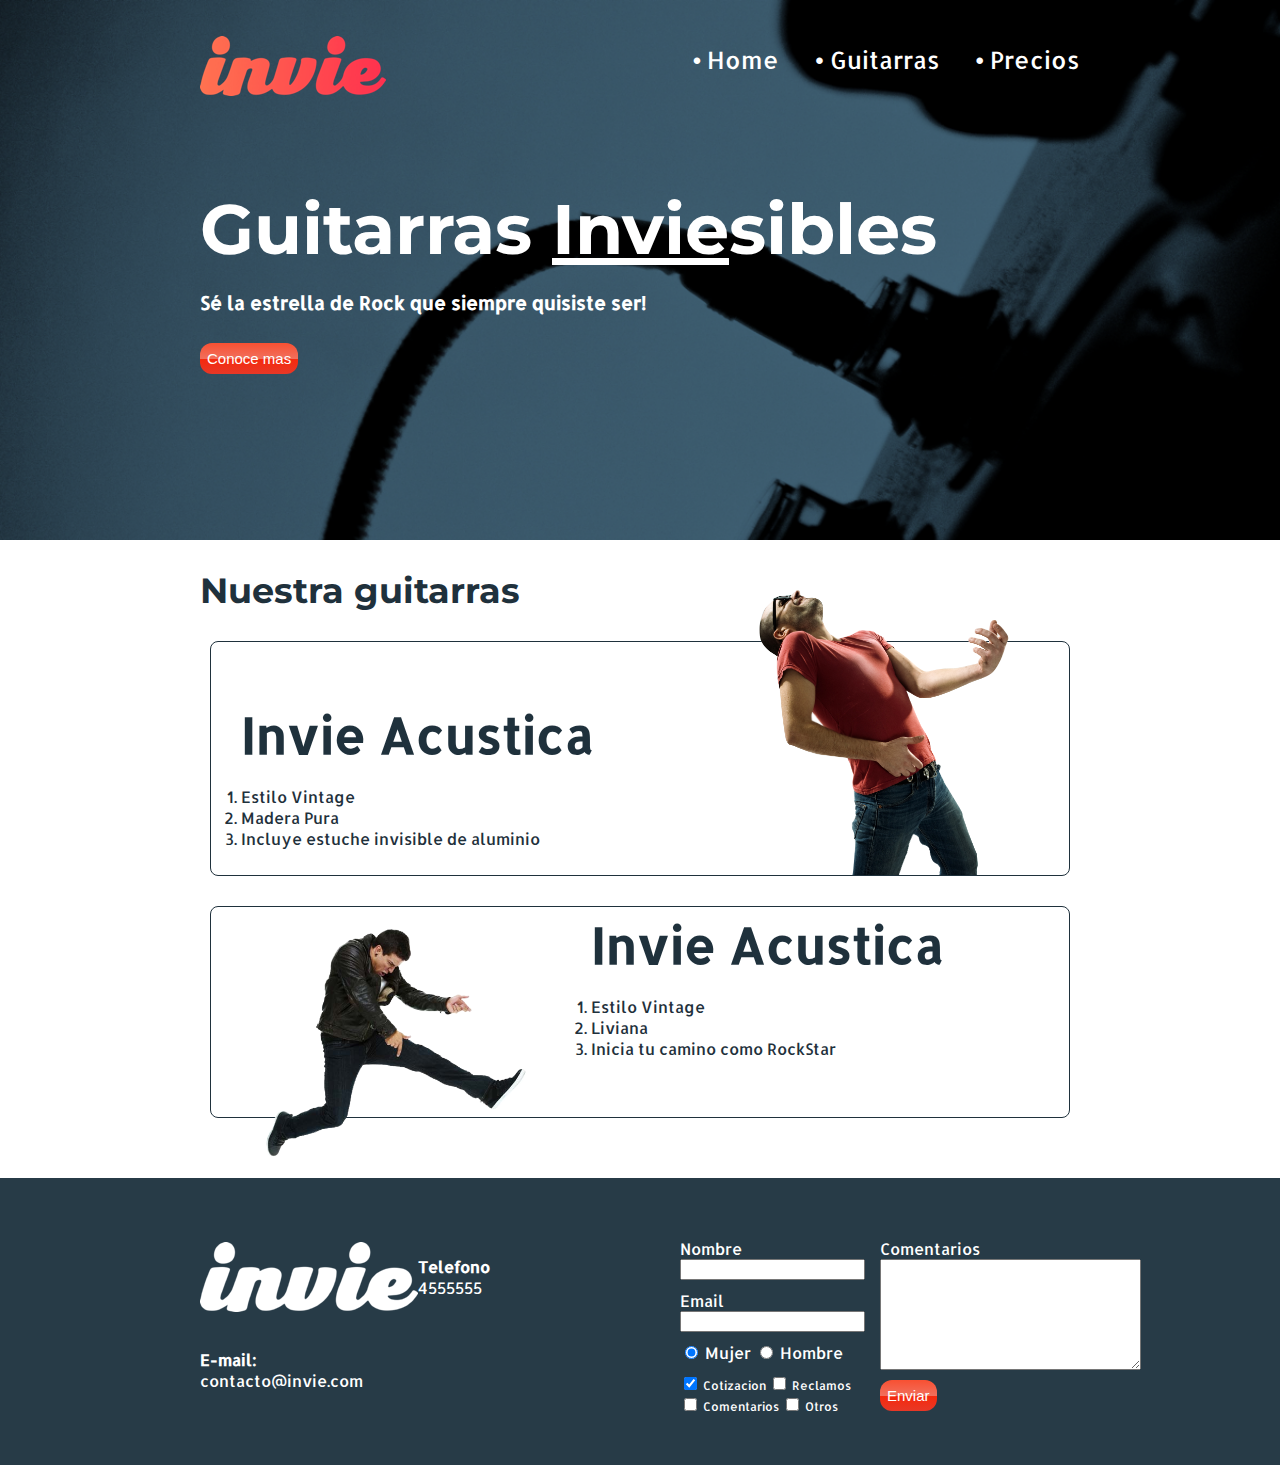
<file: index.html>
<!DOCTYPE html>
<html>
  <head>
    <meta charset="utf-8">
    <meta http-equiv="X-UA-Compatible" content="IE=edge">
    <title>Invie... Tus Mejores Guitarras Invisibles!!!</title>
    <link rel="stylesheet" href="css/style.css">
    <link href="https://fonts.googleapis.com/css?family=Montserrat:400,700|Allerta" rel="stylesheet">
  </head>
  <body>
    <!-- portada -->
    <section id="portada" class="portada background">
        <!-- header -->
        <header id="header" class="header contenedor">
            <figure class="logotipo">
                <img src="images/invie.png" alt="logo" width="186" height="60">
            </figure>
            <!-- menu -->
            <nav class="menu">
                <ul>
                    <li><a href="index.html">Home</a></li>
                    <li><a href="#guitarras">Guitarras</a></li>
                    <li><a href="precios.html">Precios</a></li>
                </ul>
            </nav>
        </header>
        <div class="contenedor">
            <!-- titulo -->
            <h1 class="titulo">Guitarras <span>Invie</span>sibles</h1>
            <!-- resumen -->
            <h3 class="title-a">Sé la estrella de Rock que siempre quisiste ser!</h3>
            <!-- boton -->
            <button type="button" name="button" class="button">Conoce mas</button>
        </div>
    </section>
    <!-- guitarras -->
    <section id="guitarras" class="guitarras contenedor">
        <!-- titulo -->
        <h2>Nuestra guitarras</h2>
        <!-- guitarra 1 -->
        <article class="guitarra">
            <img class="derecha" src="images/invie-acustica.png" alt="Guitarra Invie Acustica" width="350">
            <div class="contenedor-guitarra-a">
                <h3 class="title-b">Invie Acustica</h3>
                <ol>
                    <li>Estilo Vintage</li>
                    <li>Madera Pura</li>
                    <li>Incluye estuche invisible de aluminio</li>
                </ol>
            </div>
        </article>
        <!-- guitarra 2 -->
        <article class="guitarra b">
            <img class="izquierda" src="images/invie-classic.png" alt="Guitarra Invie Clasica" width="350">
            <div class="contenedor-guitarra-b">
                <h3 class="title-b">Invie Acustica</h3>
                <ol>
                    <li>Estilo Vintage</li>
                    <li>Liviana</li>
                    <li>Inicia tu camino como RockStar</li>
                </ol>
            </div>
        </article>
    </section>
    <!-- pie de pagina -->
    <footer class="footer">
        <div class="contenedor">
            <div class="contacto">
                <img src="images/invie-white.png" alt="logotipo-blanco">
                <a href="tel:+5745555"><strong>Telefono</strong><span>4555555</span></a>
                <a href="mailto:contacto@invie.com"><strong>E-mail:</strong><span>contacto@invie.com</span></a>
            </div>
            <form class="formulario">
                <div class="col1">
                    <label for="nombre">Nombre</label>
                    <input type="text" name="nombre" required id="nombre">
                    <label for="email">Email</label>
                    <input type="email" name="nombre" required id="email">
                    <div class="sexo">
                        <label for="mujer">
                            <input type="radio" checked name="sexo" value="mujer" id="mujer"> Mujer
                        </label>
                        <label for="hombre">
                            <input type="radio" name="sexo" value="hombre" id="hombre"> Hombre
                        </label>
                    </div>
                    <div class="intereses">
                        <label for="cotizacion">
                            <input type="checkbox" checked name="intereses" value="cotizacion" id="cotizacion">
                            Cotizacion
                        </label>
                        <label for="reclamos">
                            <input type="checkbox" name="intereses" value="reclamos" id="reclamos">
                            Reclamos
                        </label>
                        <label for="comentarios">
                            <input type="checkbox" name="intereses" value="comentarios" id="comentarios">
                            Comentarios
                        </label>
                        <label for="otros">
                            <input type="checkbox" name="intereses" value="otros" id="otros">
                            Otros
                        </label>
                    </div>
                </div>

                <div class="col2">
                    <label for="comentarios">Comentarios</label>
                    <textarea id="comentarios" name="name" rows="7" cols="30"></textarea>
                    <input type="submit" name="enviar" value="Enviar" class="button">
                </div>
            </form>
        </div>
    </footer>
  </body>
</html>
</file>
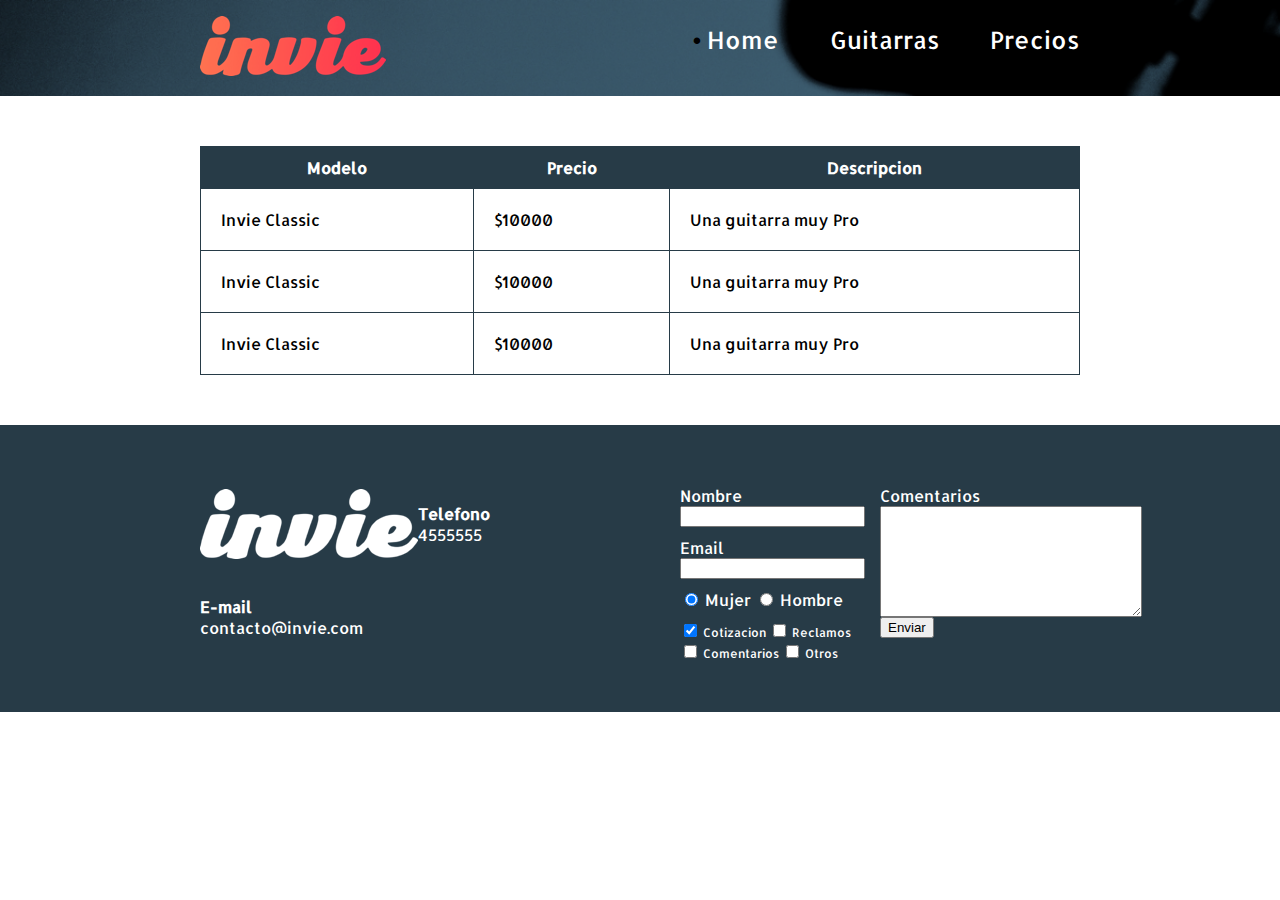
<file: precios.html>
<!DOCTYPE html>
<html>
    <head>
        <meta charset="utf-8">
        <title>Precios de tu mejores guitarras!!!</title>
        <link rel="stylesheet" href="css/style.css">
        <link href="https://fonts.googleapis.com/css?family=Montserrat:400,700|Allerta" rel="stylesheet">
    </head>
    <body>
        <header id="header" class="header background">
            <div class="contenedor">
                <figure class="logotipo">
                    <img src="images/invie.png" alt="logo" width="186" height="60">
                </figure>
                <!-- menu -->
                <nav class="menu">
                    <ul>
                        <li><a href="index.html">Home</a></li>
                        <li><a href="index.html#guitarras">Guitarras</a></li>
                        <li><a href="precios.html">Precios</a></li>
                    </ul>
                </nav>
            </div>
        </header>
        <section class="tabla">
            <div class="contenedor">                
                <table>
                    <thead>
                        <tr>
                            <th>Modelo</th>
                            <th>Precio</th>
                            <th>Descripcion</th>
                        </tr>
                    </thead>
                    <tbody>
                        <tr>
                            <td>Invie Classic</td>
                            <td>$10000</td>
                            <td>Una guitarra muy Pro</td>
                        </tr>
                        <tr>
                            <td>Invie Classic</td>
                            <td>$10000</td>
                            <td>Una guitarra muy Pro</td>
                        </tr>
                        <tr>
                            <td>Invie Classic</td>
                            <td>$10000</td>
                            <td>Una guitarra muy Pro</td>
                        </tr>
                    </tbody>
                </table>
            </div>
        </section>
        <footer class="footer">
            <div class="contenedor">
                <div class="contacto">
                    <img src="images/invie-white.png" alt="logotipo-blanco">
                    <a href="tel:+574555555"><strong>Telefono</strong><span>4555555</span></a>
                    <a href="mailto:contacto@invie.com"><strong>E-mail</strong><span>contacto@invie.com</span></a>
                </div>
                <form class="formulario">
                    <div class="col1">
                        <label for="nombre">Nombre</label>
                        <input type="text" name="nombre" required id="nombre">
                        <label for="email">Email</label>
                        <input type="email" name="nombre" required id="email">
                        <div class="sexo">
                            <label for="mujer">
                                <input type="radio" checked name="sexo" value="mujer" id="mujer"> Mujer
                            </label>
                            <label for="hombre">
                                <input type="radio" name="sexo" value="hombre" id="hombre"> Hombre
                            </label>
                        </div>
                        <div class="intereses">
                            <label for="cotizacion">
                                <input type="checkbox" checked name="intereses" value="cotizacion" id="cotizacion">
                                Cotizacion
                            </label>
                            <label for="reclamos">
                                <input type="checkbox" name="intereses" value="reclamos" id="reclamos">
                                Reclamos
                            </label>
                            <label for="comentarios">
                                <input type="checkbox" name="intereses" value="comentarios" id="comentarios">
                                Comentarios
                            </label>
                            <label for="otros">
                                <input type="checkbox" name="intereses" value="otros" id="otros">
                                Otros
                            </label>
                        </div>
                    </div>

                    <div class="col2">
                        <label for="comentarios">Comentarios</label>
                        <textarea id="comentarios" name="name" rows="7" cols="30"></textarea>
                        <input type="submit" name="" value="Enviar" class="Button">
                    </div>
                </form>
            </div>
        </footer>
    </body>
</html>
</file>
<file: css/style.css>
/*font-family: 'Montserrat', sans-serif;
font-family: 'Allerta', sans-serif;*/

body {
	font-family: 'Allerta', sans-serif;
	margin: 0;
}

.contenedor {
	width: 880px;
	margin: auto;
    position: relative;
}

.background {
    background: url('../images/background.png');
    background-size: cover;
}

.header {
	position: relative;
}

input, textarea {
    outline: 0;
}

table {
    width: 100%;
}

th{
    background: #273B47;
    color: white;
    padding: 10px;
}

td {
    padding: 20px;
}

table, td , th {
    border: 1px solid #273B47;
    border-collapse: collapse;
}



.titulo {
	font-size: 70px;
	font-family: 'Montserrat', sans-serif;
	margin-bottom: 0;
	margin-top: 70px;
}

.titulo span {
    text-decoration: underline;
}



.guitarras {
	color: #1F313C;
    margin-bottom: 60px;
}

.guitarras h2 {
	font-size: 35px;
	font-family: 'Montserrat', sans-serif;
}

.derecha {
	float: right;
	position: relative;
	top: -127px;
}

.izquierda {
	float: left;
	position: relative;
}

.title-b {
	font-size: 50px;
	margin-bottom: 20px;
}

.portada {
	color: white;
	padding: 20px;
	height: 500px;
}

.portada button {
	margin-bottom: 70px;
}

.button {
	border-radius: 12px;
	border: none;
/*	background: linear-gradient(to left, #FE344E, #FF7250);*/
	padding: 7px;
	color: white;
    cursor: pointer;
    text-decoration: none;
    font-size: 15px;
    margin-top: 10px;
    margin-top: 10px;
        /* Permalink - use to edit and share this gradient: http://colorzilla.com/gradient-editor/#f85032+0,f16f5c+50,f6290c+51,f02f17+71,e73827+100;Red+Gloss+%231 */
    background: #f85032; /* Old browsers */
    background: -moz-linear-gradient(top,  #f85032 0%, #f16f5c 50%, #f6290c 51%, #f02f17 71%, #e73827 100%); /* FF3.6-15 */
    background: -webkit-linear-gradient(top,  #f85032 0%,#f16f5c 50%,#f6290c 51%,#f02f17 71%,#e73827 100%); /* Chrome10-25,Safari5.1-6 */
    background: linear-gradient(to bottom,  #f85032 0%,#f16f5c 50%,#f6290c 51%,#f02f17 71%,#e73827 100%); /* W3C, IE10+, FF16+, Chrome26+, Opera12+, Safari7+ */
    filter: progid:DXImageTransform.Microsoft.gradient( startColorstr='#f85032', endColorstr='#e73827',GradientType=0 ); /* IE6-9 */

}

.logotipo {
	display: inline-block;
    margin-left: 0;
}

.menu{
    font-size: 24px;
    display: inline-block;
    position: absolute;
    right: 0;
}

.menu a{
    color: white;
    text-decoration: none;
}

.menu li{
    display: inline-block;
    margin-left: 30px;
}

.menu li:before{
    content: '• ';
    line-height: 20px;
}

.guitarra {
	margin: 10px 10px 30px 10px;
	padding: 10px;
	/*overflow: hidden;*/
	border: 1px solid #1F313C;
	border-radius: 8px;
}

.guitarra ol {
	padding: 0;
}

.guitarra.b {
    height: 190px;
}

.contenedor-guitarra-a {
	padding-left: 20px;
}

.contenedor-guitarra-b {
	margin-left: 370px;
    position: relative;
    bottom:  90px;
}

.footer {
	background: #273B47;
	color: white;
    padding: 50px 10px;
 }

 .contacto {
 	display: flex;
 	width: 300px;
 	flex-wrap: wrap;
 	align-items: center;
 }
 .contacto img{
 	display: block;
 }

 .contacto strong {
 	display: block;
 }

 .contacto a {
 	color: white;
 	text-decoration: none;
 	margin: 10px 10px 10px 0;
 }

 .footer .contenedor {
 	display: flex;
 	justify-content: space-between;
 }

.formulario {
	display: flex;
	width: 400px;
}

.col1, .col2 {
	display: flex;
	flex-direction: column;
}

.col1 {
	margin-right: 15px;
}

.col2 {
	align-items: flex-start;
}

.intereses label {
	font-size: 12px;
}

.formulario label, .sexo, .intereses {
	margin-top: 10px;
}

.tabla {
    margin: 50px 0;
}
</file>
